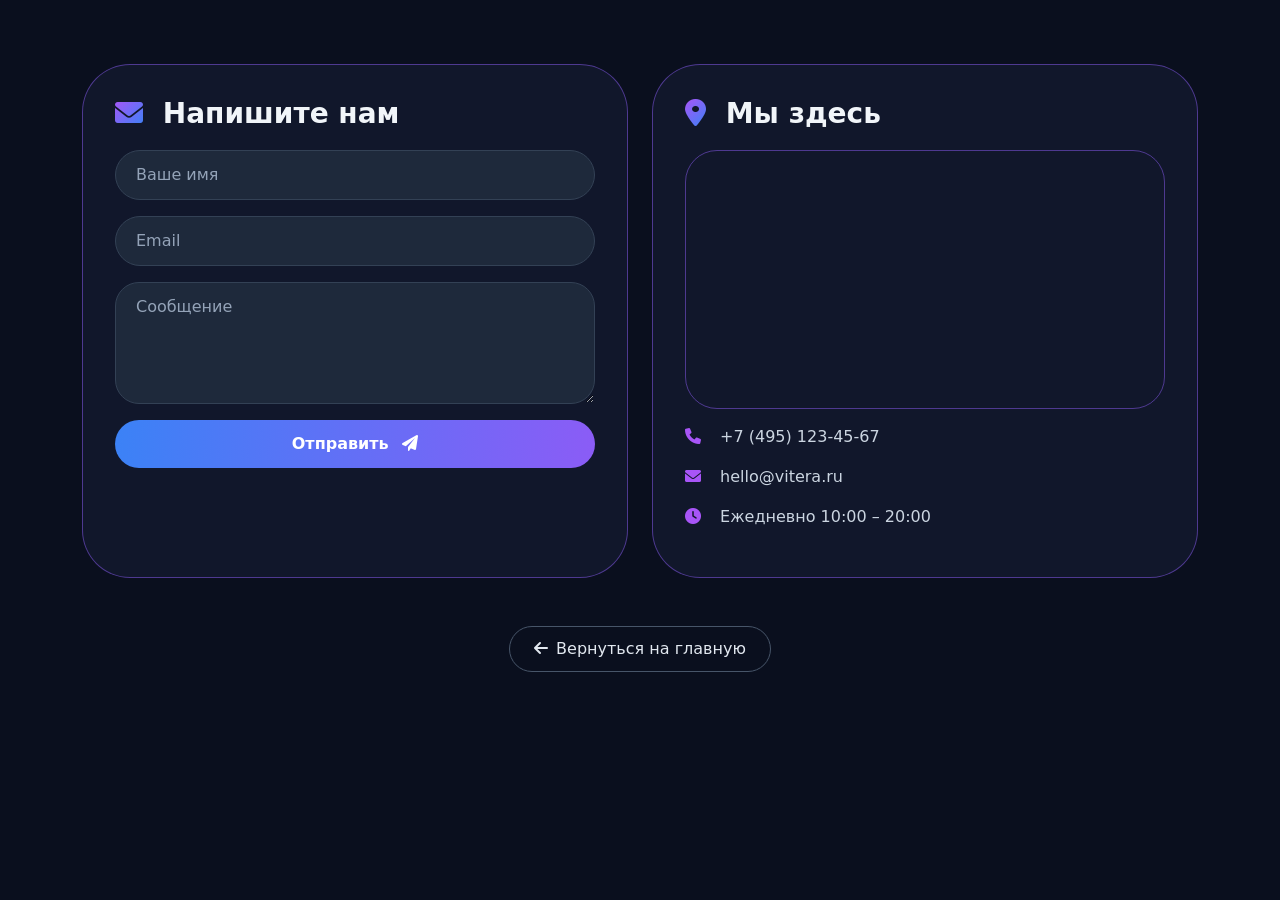
<file: wwwroot/contacts.html>
<!DOCTYPE html>
<html lang="ru">
<head>
    <meta charset="UTF-8">
    <meta name="viewport" content="width=device-width, initial-scale=1.0">
    <title>Контакты — Vitera</title>
    <link href="https://cdn.jsdelivr.net/npm/bootstrap@5.3.0-alpha1/dist/css/bootstrap.min.css" rel="stylesheet">
    <link rel="stylesheet" href="https://cdnjs.cloudflare.com/ajax/libs/font-awesome/6.0.0-beta3/css/all.min.css">
    <style>
        body {
            background: #0a0f1e;
            font-family: 'Inter', system-ui, sans-serif;
            padding-top: 40px;
            padding-bottom: 40px;
            color: #ffffff;
        }
        .contact-card {
            background: rgba(18, 25, 45, 0.95);
            backdrop-filter: blur(10px);
            border-radius: 48px;
            border: 1px solid rgba(139, 92, 246, 0.5);
            padding: 2rem;
            height: 100%;
            transition: 0.2s;
        }
        .contact-card h3 {
            color: #f1f5f9;
            margin-bottom: 1.2rem;
            font-weight: 600;
        }
        .contact-card h3 i {
            background: linear-gradient(135deg, #a855f7, #3b82f6);
            -webkit-background-clip: text;
            background-clip: text;
            color: transparent;
            margin-right: 10px;
        }
        .form-control {
            background: #1e293b;
            border: 1px solid #334155;
            color: #ffffff;
            border-radius: 60px;
            padding: 12px 20px;
        }
        .form-control:focus {
            background: #0f172a;
            border-color: #8b5cf6;
            box-shadow: 0 0 0 2px rgba(139,92,246,0.4);
            color: white;
        }
        .form-control::placeholder {
            color: #94a3b8;
        }
        textarea.form-control {
            border-radius: 24px;
        }
        .btn-primary {
            background: linear-gradient(95deg, #3b82f6, #8b5cf6);
            border: none;
            border-radius: 60px;
            padding: 12px 24px;
            font-weight: 600;
            color: white;
        }
        .btn-primary:hover {
            transform: scale(0.96);
            box-shadow: 0 8px 20px rgba(139,92,246,0.5);
        }
        .map-container {
            border-radius: 32px;
            overflow: hidden;
            border: 1px solid rgba(139,92,246,0.5);
        }
        .contact-info p {
            color: #cbd5e1;
            margin-top: 1rem;
            font-size: 1rem;
        }
        .contact-info i {
            width: 30px;
            color: #a855f7;
        }
        .btn-outline-secondary {
            border-radius: 60px;
            border-color: #475569;
            color: #e2e8f0;
            padding: 10px 24px;
            background: transparent;
        }
        .btn-outline-secondary:hover {
            background: #334155;
            color: white;
            border-color: #8b5cf6;
        }
        .alert-success {
            background: #10b98120;
            border: 1px solid #10b981;
            color: #a7f3d0;
            border-radius: 60px;
        }
    </style>
</head>
<body>
    <div class="container py-4">
        <div class="row g-4">
            <div class="col-md-6">
                <div class="contact-card">
                    <h3><i class="fas fa-envelope"></i> Напишите нам</h3>
                    <form id="contactForm">
                        <div class="mb-3">
                            <input type="text" class="form-control" placeholder="Ваше имя" required>
                        </div>
                        <div class="mb-3">
                            <input type="email" class="form-control" placeholder="Email" required>
                        </div>
                        <div class="mb-3">
                            <textarea class="form-control" rows="4" placeholder="Сообщение" required></textarea>
                        </div>
                        <button type="submit" class="btn btn-primary w-100">Отправить <i class="fas fa-paper-plane ms-2"></i></button>
                    </form>
                    <div id="contactMsg" class="mt-3"></div>
                </div>
            </div>
            <div class="col-md-6">
                <div class="contact-card">
                    <h3><i class="fas fa-map-marker-alt"></i> Мы здесь</h3>
                    <div class="map-container mb-3">
                        <iframe src="https://yandex.ru/map-widget/v1/?ll=37.617698,55.755864&z=12" allowfullscreen style="width:100%; height:250px; border:0;"></iframe>
                    </div>
                    <div class="contact-info">
                        <p><i class="fas fa-phone"></i> +7 (495) 123-45-67</p>
                        <p><i class="fas fa-envelope"></i> hello@vitera.ru</p>
                        <p><i class="fas fa-clock"></i> Ежедневно 10:00 – 20:00</p>
                    </div>
                </div>
            </div>
        </div>
        <div class="text-center mt-5">
            <a href="index.html" class="btn btn-outline-secondary"><i class="fas fa-arrow-left me-2"></i>Вернуться на главную</a>
        </div>
    </div>
    <script>
        document.getElementById('contactForm')?.addEventListener('submit', (e) => {
            e.preventDefault();
            document.getElementById('contactMsg').innerHTML = '<div class="alert alert-success text-center">Спасибо! Мы ответим вам в ближайшее время.</div>';
            e.target.reset();
        });
    </script>
</body>
</html>
</file>
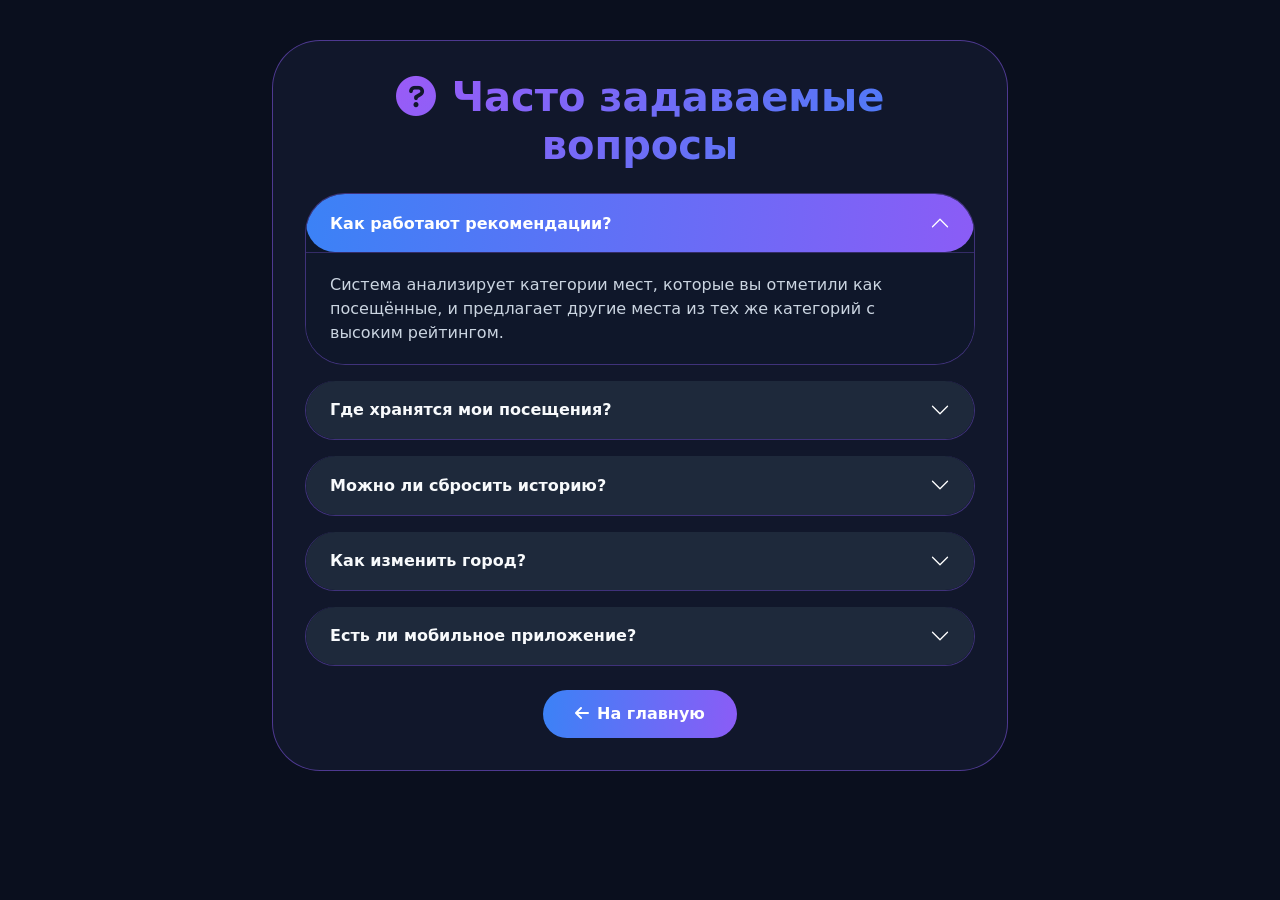
<file: wwwroot/faq.html>
<!DOCTYPE html>
<html lang="ru">
<head>
    <meta charset="UTF-8">
    <meta name="viewport" content="width=device-width, initial-scale=1.0">
    <title>FAQ — Vitera</title>
    <link href="https://cdn.jsdelivr.net/npm/bootstrap@5.3.0-alpha1/dist/css/bootstrap.min.css" rel="stylesheet">
    <link rel="stylesheet" href="https://cdnjs.cloudflare.com/ajax/libs/font-awesome/6.0.0-beta3/css/all.min.css">
    <style>
        body {
            background: #0a0f1e;
            font-family: 'Inter', system-ui, sans-serif;
            padding-top: 40px;
            padding-bottom: 40px;
            color: #ffffff;
        }
        .faq-card {
            background: rgba(18, 25, 45, 0.95);
            backdrop-filter: blur(10px);
            border-radius: 48px;
            border: 1px solid rgba(139, 92, 246, 0.5);
            padding: 2rem;
        }
        .faq-card h1 {
            font-size: 2.5rem;
            font-weight: 700;
            background: linear-gradient(135deg, #a855f7, #3b82f6);
            -webkit-background-clip: text;
            background-clip: text;
            color: transparent;
            margin-bottom: 1.5rem;
        }
        .accordion-item {
            background: rgba(15, 23, 42, 0.95);
            border: 1px solid rgba(139, 92, 246, 0.4);
            border-radius: 40px !important;
            margin-bottom: 1rem;
            overflow: hidden;
        }
        .accordion-button {
            background: #1e293b;
            color: #f8fafc;
            font-weight: 600;
            padding: 1.2rem 1.5rem;
            border-radius: 40px !important;
        }
        .accordion-button:not(.collapsed) {
            background: linear-gradient(95deg, #3b82f6, #8b5cf6);
            color: white;
            box-shadow: none;
        }
        .accordion-button:focus {
            box-shadow: none;
            border-color: #8b5cf6;
        }
        .accordion-button::after {
            filter: brightness(0) invert(1);
        }
        .accordion-body {
            background: #0f172a;
            color: #cbd5e1;
            padding: 1.2rem 1.5rem;
            border-top: 1px solid rgba(139,92,246,0.3);
            font-size: 1rem;
        }
        .btn-primary {
            background: linear-gradient(95deg, #3b82f6, #8b5cf6);
            border: none;
            border-radius: 60px;
            padding: 12px 32px;
            font-weight: 600;
            color: white;
        }
        .btn-primary:hover {
            transform: scale(0.96);
            box-shadow: 0 8px 20px rgba(139,92,246,0.5);
        }
    </style>
</head>
<body>
    <div class="container">
        <div class="row justify-content-center">
            <div class="col-lg-8">
                <div class="faq-card">
                    <h1 class="text-center"><i class="fas fa-question-circle me-3"></i>Часто задаваемые вопросы</h1>
                    <div class="accordion" id="faqAccordion">
                        <div class="accordion-item">
                            <h2 class="accordion-header">
                                <button class="accordion-button" type="button" data-bs-toggle="collapse" data-bs-target="#q1">
                                    Как работают рекомендации?
                                </button>
                            </h2>
                            <div id="q1" class="accordion-collapse collapse show" data-bs-parent="#faqAccordion">
                                <div class="accordion-body">
                                    Система анализирует категории мест, которые вы отметили как посещённые, и предлагает другие места из тех же категорий с высоким рейтингом.
                                </div>
                            </div>
                        </div>
                        <div class="accordion-item">
                            <h2 class="accordion-header">
                                <button class="accordion-button collapsed" type="button" data-bs-toggle="collapse" data-bs-target="#q2">
                                    Где хранятся мои посещения?
                                </button>
                            </h2>
                            <div id="q2" class="accordion-collapse collapse" data-bs-parent="#faqAccordion">
                                <div class="accordion-body">
                                    История сохраняется в <code style="background:#1e293b; padding:2px 6px; border-radius:12px;">localStorage</code> вашего браузера и никуда не передаётся.
                                </div>
                            </div>
                        </div>
                        <div class="accordion-item">
                            <h2 class="accordion-header">
                                <button class="accordion-button collapsed" type="button" data-bs-toggle="collapse" data-bs-target="#q3">
                                    Можно ли сбросить историю?
                                </button>
                            </h2>
                            <div id="q3" class="accordion-collapse collapse" data-bs-parent="#faqAccordion">
                                <div class="accordion-body">
                                    Да, нажмите кнопку «Сбросить историю» в навигационной панели главной страницы.
                                </div>
                            </div>
                        </div>
                        <div class="accordion-item">
                            <h2 class="accordion-header">
                                <button class="accordion-button collapsed" type="button" data-bs-toggle="collapse" data-bs-target="#q4">
                                    Как изменить город?
                                </button>
                            </h2>
                            <div id="q4" class="accordion-collapse collapse" data-bs-parent="#faqAccordion">
                                <div class="accordion-body">
                                    Используйте выпадающий список с названием города в верхней панели. Рекомендации и история посещений привязаны к выбранному городу.
                                </div>
                            </div>
                        </div>
                        <div class="accordion-item">
                            <h2 class="accordion-header">
                                <button class="accordion-button collapsed" type="button" data-bs-toggle="collapse" data-bs-target="#q5">
                                    Есть ли мобильное приложение?
                                </button>
                            </h2>
                            <div id="q5" class="accordion-collapse collapse" data-bs-parent="#faqAccordion">
                                <div class="accordion-body">
                                    Пока только веб-версия, но сайт полностью адаптирован для мобильных устройств.
                                </div>
                            </div>
                        </div>
                    </div>
                    <div class="text-center mt-4">
                        <a href="index.html" class="btn btn-primary"><i class="fas fa-arrow-left me-2"></i>На главную</a>
                    </div>
                </div>
            </div>
        </div>
    </div>
    <script src="https://cdn.jsdelivr.net/npm/bootstrap@5.3.0-alpha1/dist/js/bootstrap.bundle.min.js"></script>
</body>
</html>
</file>
